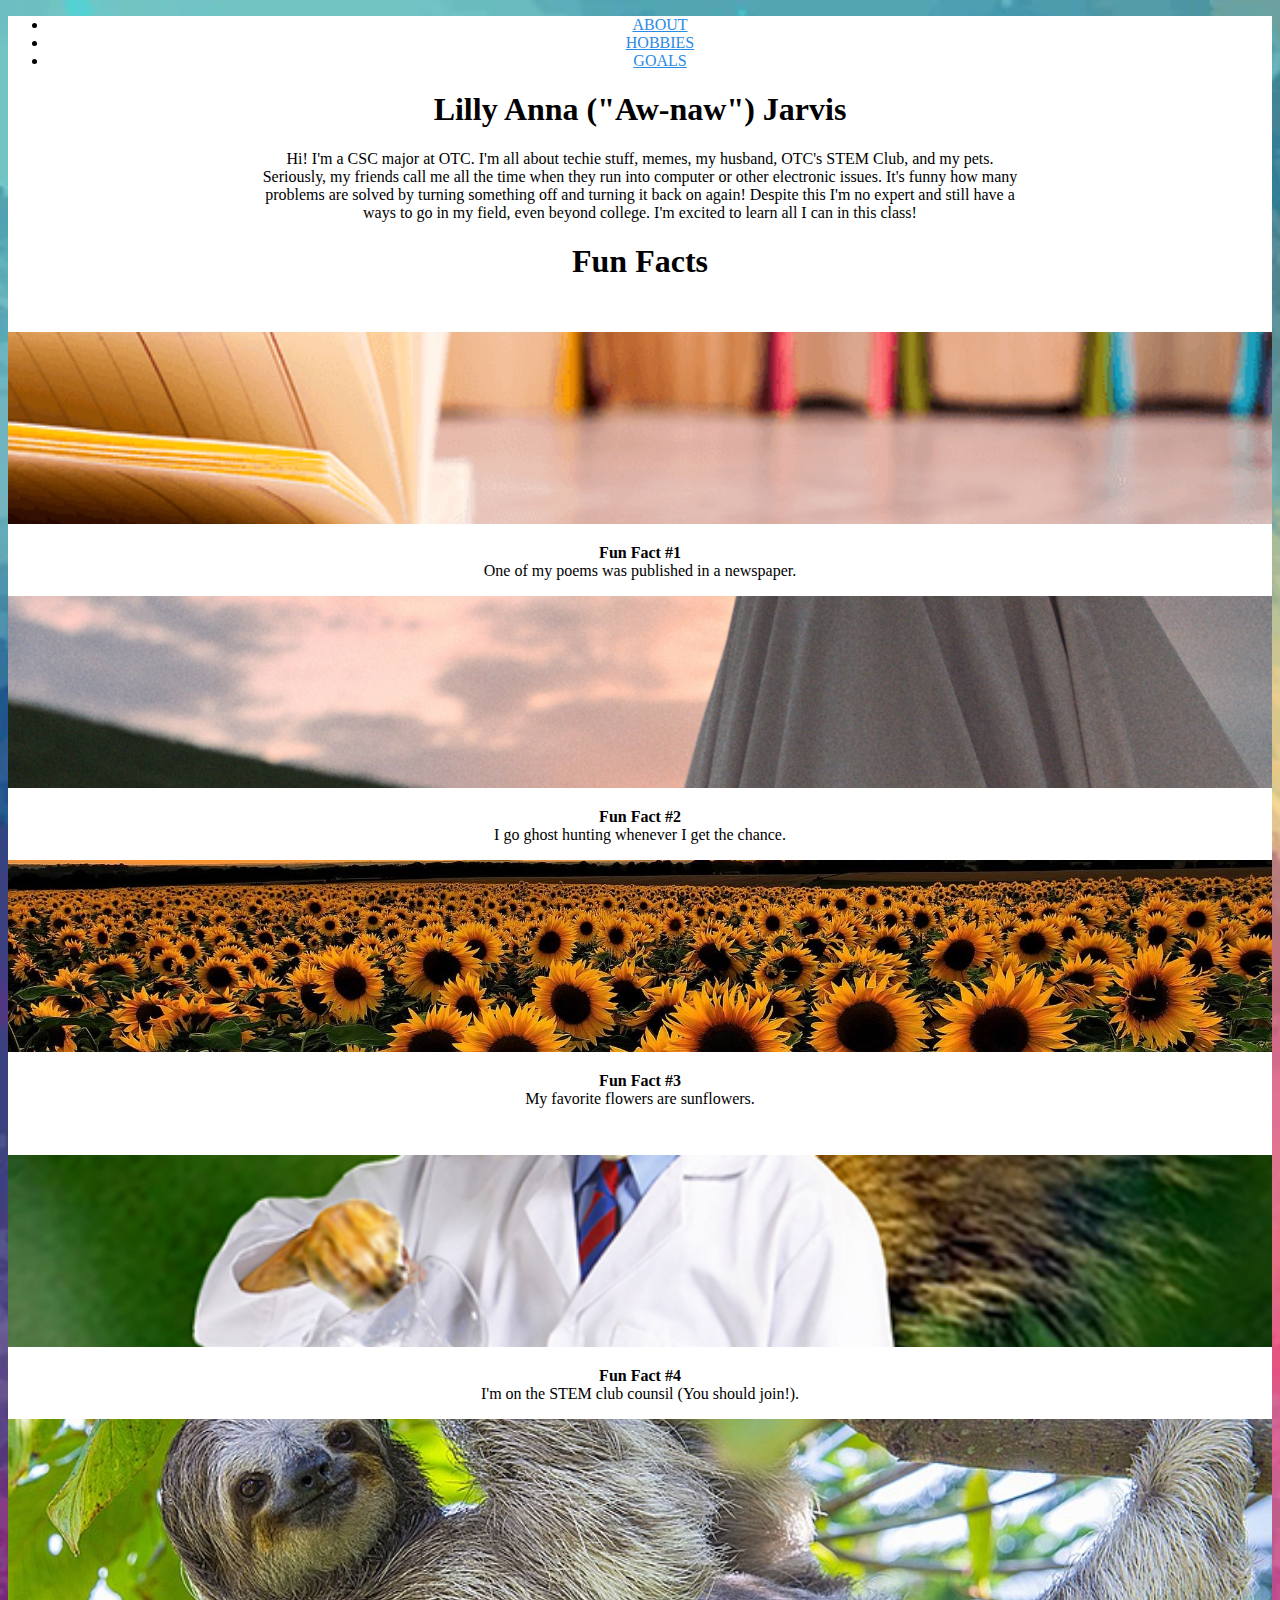
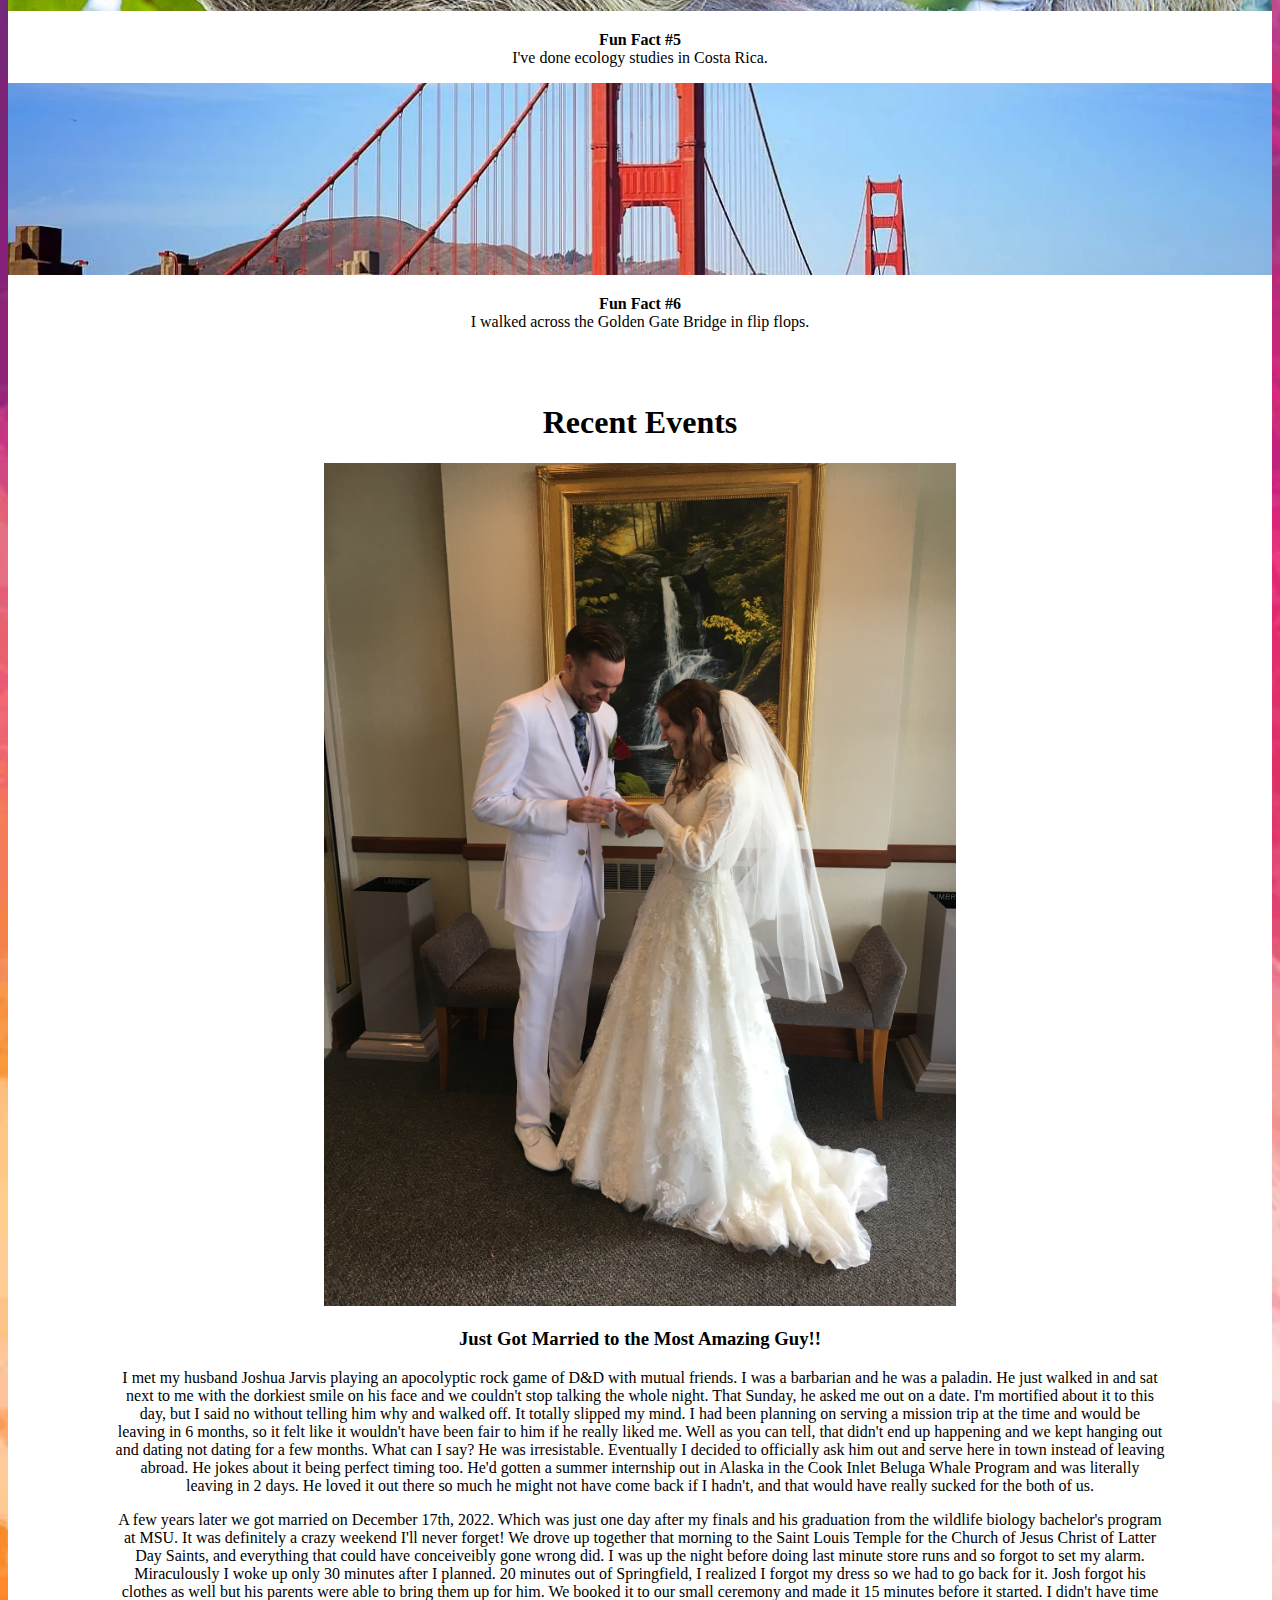
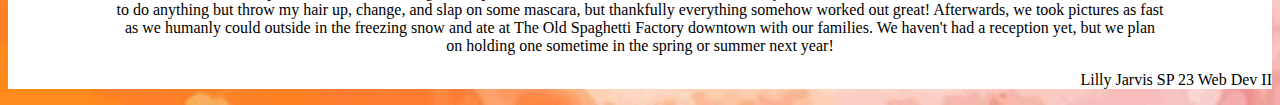
<file: About Me Assignment 1 Web Dev 2 SP 23/About Me Assignment 1 Web Dev 2 SP 23/index.html>
<!DOCTYPE html>
<html lang="en">

<head>
    <meta charset="UTF-8">
    <meta http-equiv="X-UA-Compatible" content="IE=edge">
    <meta name="viewport" content="width=device-width, initial-scale=1.0">
    <title>About Me In Review</title>
    <link href="https://cdn.jsdelivr.net/npm/bootstrap@5.3.0-alpha1/dist/css/bootstrap.min.css" rel="stylesheet" integrity="sha384-GLhlTQ8iRABdZLl6O3oVMWSktQOp6b7In1Zl3/Jr59b6EGGoI1aFkw7cmDA6j6gD" crossorigin="anonymous">
    <link rel="stylesheet" href="styles.css">

    <!--
        Name: Lilly Banuelos
        Date: 01/17/23
        Program Purpose: This is an introductory 
        website about myself for the first class assignment.
    -->
</head>

<body>
    <!-- Home (About) Page -->
    <div class="container">
        <ul class="nav">
            <li class="nav-item">
              <a class="nav-link active" aria-current="page" href="index.html">ABOUT</a>
            </li>
            <li class="nav-item">
              <a class="nav-link" href="hobbies.html">HOBBIES</a>
            </li>
            <li class="nav-item">
              <a class="nav-link" href="goals.html">GOALS</a>
            </li>
          </ul>


        <div class="div1">
            <h1>Lilly Anna ("Aw-naw") Jarvis</h1>
            <p id="id2">Hi! I'm a CSC major at OTC. I'm all about techie stuff, memes, my husband, OTC's STEM Club, and my pets.
                Seriously, my friends call me all the time when they
                run into computer or other electronic issues. It's funny how many problems are solved by turning
                something off and turning it back
                on again! Despite this I'm no expert and still have a ways to go in my field, even beyond college. I'm
                excited to learn all I can in this class!
            </p>
            
            <h1>Fun Facts</h1>
            
            <div class="container text-center">
                <div class="row">
              </div> 

              <br>

              <div class="container text-center">
                <div class="row">
                  <div class="col">
                    <div class="card">
                        <img src="poetry.png" class="card-img-top" alt="...">
                        <div class="card-body">
                          <p class="card-text"><strong>Fun Fact #1 <br></strong>One of my poems was published in a newspaper.</p>
                        </div>
                    </div>
                  </div>
                  <div class="col">
                    <div class="card">
                        <img src="ghost hunting.jpg" class="card-img-top" alt="...">
                        <div class="card-body">
                          <p class="card-text"><strong>Fun Fact #2 <br></strong>I go ghost hunting whenever I get the chance.</p>
                        </div>
                    </div>
                  </div>
                  <div class="col">
                    <div class="card">
                        <img src="sunflowers.jpg" class="card-img-top" alt="...">
                        <div class="card-body">
                          <p class="card-text"><strong>Fun Fact #3 <br></strong>My favorite flowers are sunflowers.</p>
                        </div>
                    </div>
                  </div>
                </div>
              </div>

              <br>

              <div class="container text-center">
                <div class="row">
                  <div class="col">
                    <div class="card">
                        <img src="squirrel scientist.jpg" class="card-img-top" alt="...">
                        <div class="card-body">
                          <p class="card-text"><strong>Fun Fact #4 <br></strong>I'm on the STEM club counsil (You should join!).</p>
                        </div>
                    </div>
                  </div>
                  <div class="col">
                    <div class="card">
                        <img src="sloth.jpg" class="card-img-top" alt="...">
                        <div class="card-body">
                          <p class="card-text"><strong>Fun Fact #5 <br></strong>I've done ecology studies in Costa Rica.</p>
                        </div>
                    </div>
                  </div>
                  <div class="col">
                    <div class="card">
                        <img src="golden gate bridge.webp" class="card-img-top" alt="...">
                        <div class="card-body">
                          <p class="card-text"><strong>Fun Fact #6 <br></strong>I walked across the Golden Gate Bridge in flip flops.</p>
                        </div>
                    </div>
                  </div>
                </div>
              </div>

              <br><br>

              <h1>Recent Events</h1>
              <img src="image0.jpeg" alt="" id="img1">
              <h3>Just Got Married to the Most Amazing Guy!!</h3>

              

              <p class="centerText">
              I met my husband Joshua Jarvis playing an apocolyptic rock game of D&D with mutual friends. I was a barbarian and he was a paladin. He just walked in and sat next to me with the dorkiest smile on his face and we
                couldn't stop talking the whole night. That Sunday, he asked me out on a date. I'm mortified about it to this day, but I said no without telling him why
                and walked off. It totally slipped my mind. I had been planning on serving a mission trip at the time and would be leaving in 6 months, so it felt like
                it wouldn't have been fair to him if he really liked me. Well as you can tell, that didn't end up happening and we kept hanging out and dating not dating for a few months. What can I say?
                He was irresistable. Eventually I decided to officially ask him out and serve here in town instead of leaving abroad. He jokes about it being perfect timing too.
                He'd gotten a summer internship out in Alaska in the Cook Inlet Beluga Whale Program and was literally leaving in 2 days. He loved it out there so much he might
                not have come back if I hadn't, and that would have really sucked for the both of us.
                </p>

                
                
                <p class="centerText">
                A few years later we got married on December 17th, 2022. Which was just one day after my finals and his graduation
                from the wildlife biology bachelor's program at MSU. It was definitely a crazy weekend I'll never forget! We drove up together that morning to the Saint Louis Temple for the Church of Jesus Christ of Latter Day Saints, and everything
                that could have conceiveibly gone wrong did. I was up the night before doing last minute store runs and so forgot to set my alarm.
                Miraculously I woke up only 30 minutes after I planned. 20 minutes out of Springfield, I realized I forgot my dress so we had to go
                back for it. Josh forgot his clothes as well but his parents were able to bring them up for him. We booked it to our small ceremony and made it 15 minutes before it started. I didn't have time to do anything but throw my hair up, change, and slap on some mascara, but 
                thankfully everything somehow worked out great! Afterwards, we took pictures as fast as we humanly could outside in the freezing snow and ate at The Old Spaghetti Factory downtown with our families.
                We haven't had a reception yet, but we plan on holding one sometime in the spring or summer next year!
                </p>
                
                
                






            

        <footer class="myFooter">
            <p>Lilly Jarvis SP 23 Web Dev II</p>
        </footer>
    </div>

    <script src="https://cdn.jsdelivr.net/npm/bootstrap@5.3.0-alpha1/dist/js/bootstrap.bundle.min.js" integrity="sha384-w76AqPfDkMBDXo30jS1Sgez6pr3x5MlQ1ZAGC+nuZB+EYdgRZgiwxhTBTkF7CXvN" crossorigin="anonymous"></script>
</body>

</html>
</file>
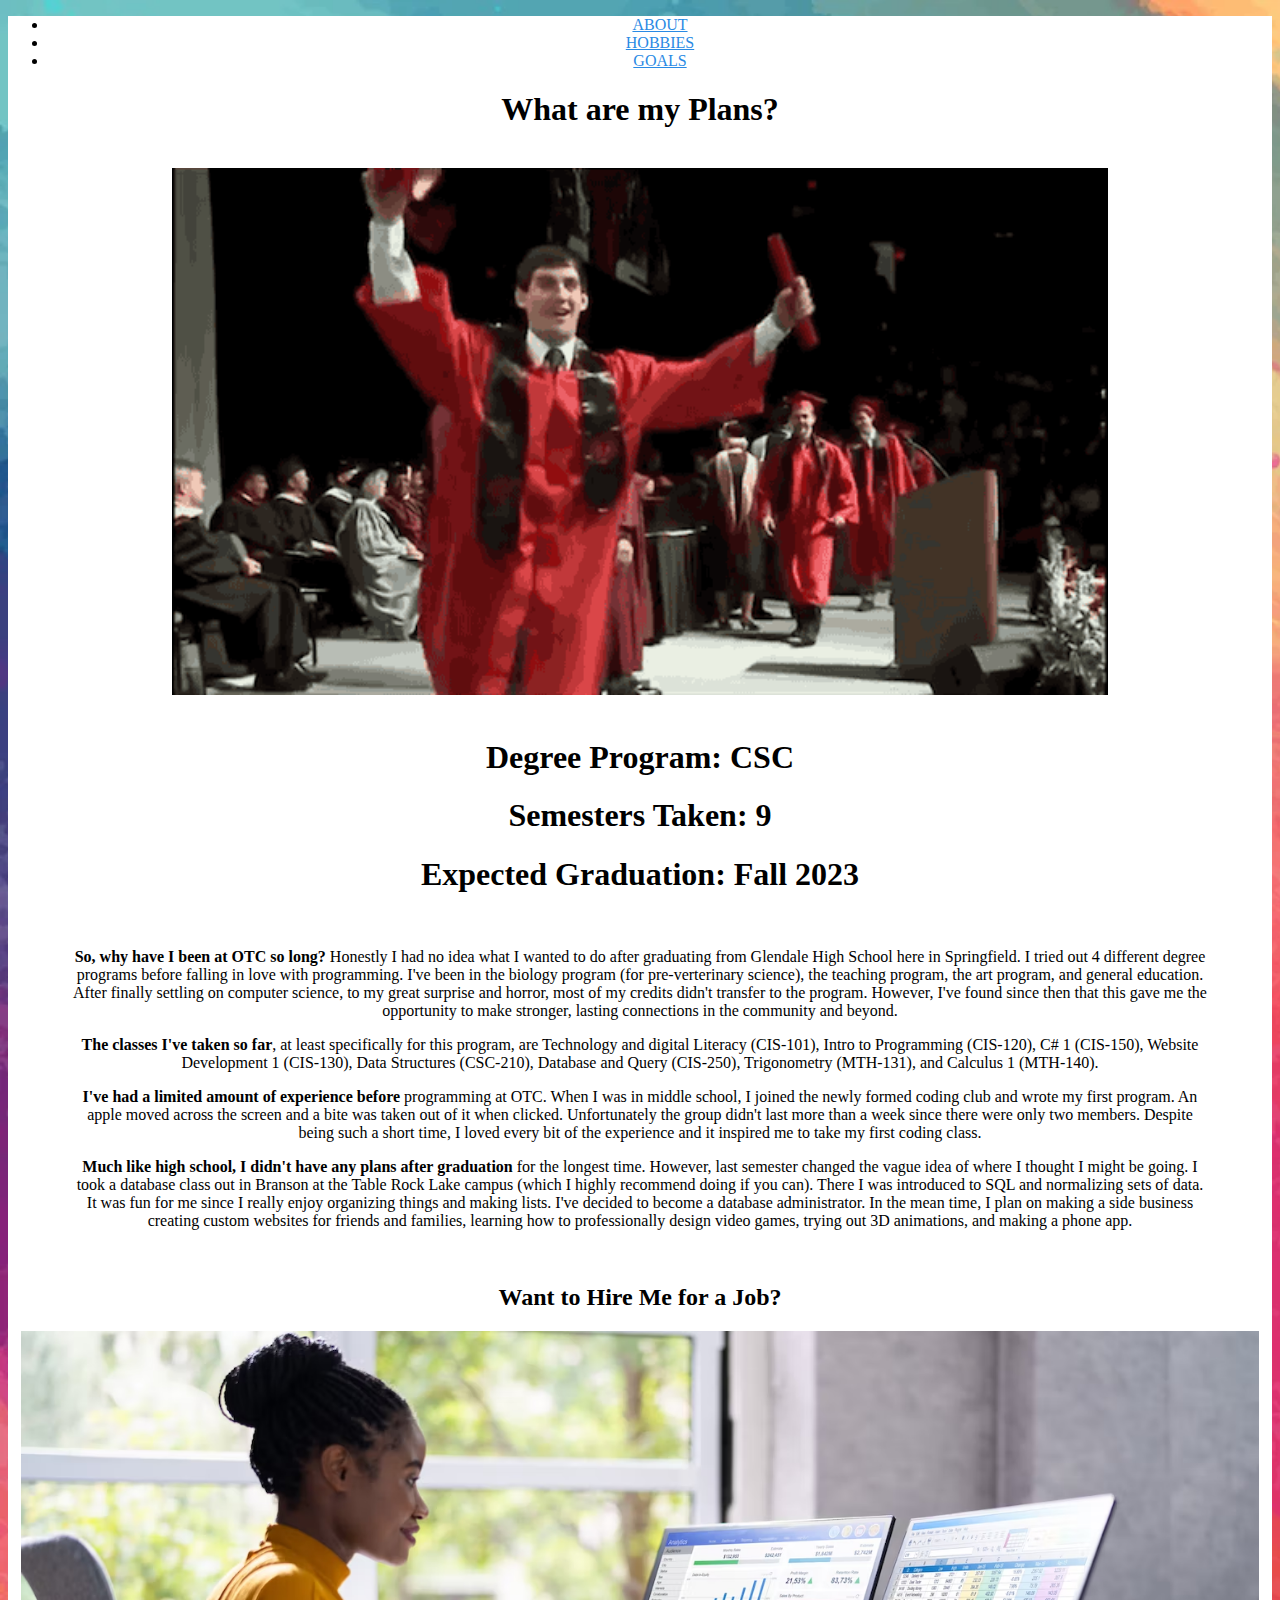
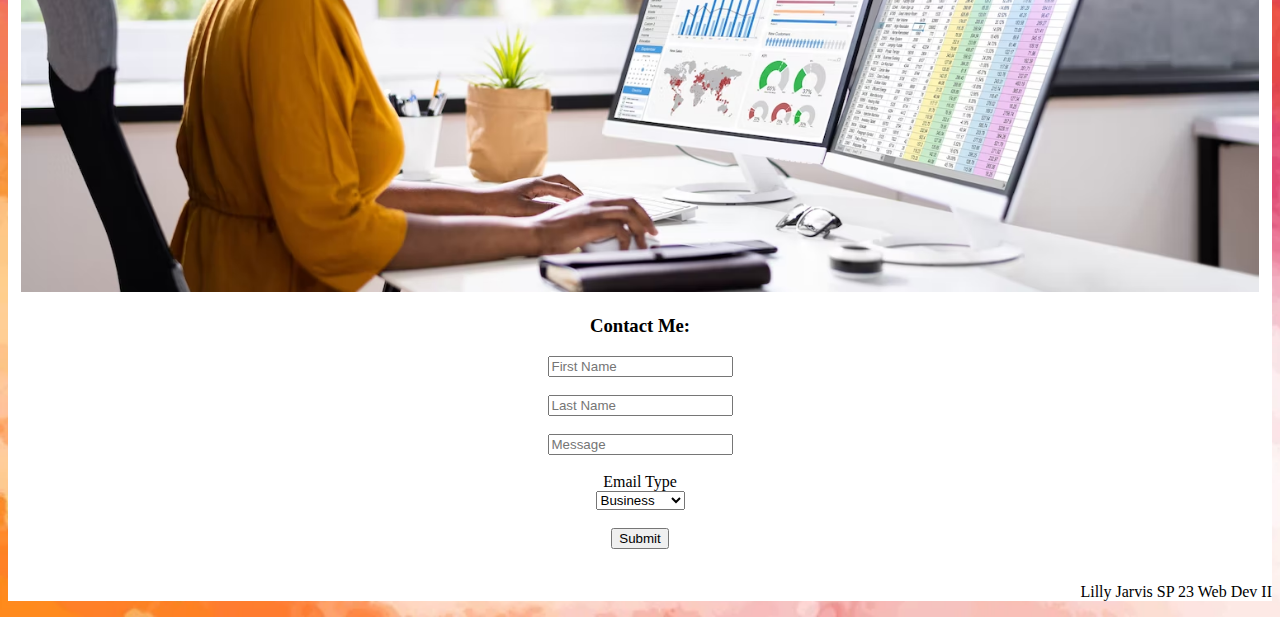
<file: About Me Assignment 1 Web Dev 2 SP 23/About Me Assignment 1 Web Dev 2 SP 23/goals.html>
<!DOCTYPE html>
<html lang="en">
<head>
    <meta charset="UTF-8">
    <meta http-equiv="X-UA-Compatible" content="IE=edge">
    <meta name="viewport" content="width=device-width, initial-scale=1.0">
    <title>Document</title>
    <link href="https://cdn.jsdelivr.net/npm/bootstrap@5.3.0-alpha1/dist/css/bootstrap.min.css" rel="stylesheet" integrity="sha384-GLhlTQ8iRABdZLl6O3oVMWSktQOp6b7In1Zl3/Jr59b6EGGoI1aFkw7cmDA6j6gD" crossorigin="anonymous">
    <link rel="stylesheet" href="styles.css">
    <!--
        Name: Lilly Banuelos
        Date: 01/17/23
        Program Purpose: This is an introductory 
        website about myself for the first class assignment.
    -->
</head>
<body>
    <!-- Goals Page -->
    <div class="container">
        <ul class="nav">
            <li class="nav-item">
              <a class="nav-link active" aria-current="page" href="index.html">ABOUT</a>
            </li>
            <li class="nav-item">
              <a class="nav-link" href="hobbies.html">HOBBIES</a>
            </li>
            <li class="nav-item">
              <a class="nav-link" href="goals.html">GOALS</a>
            </li>
          </ul>

        <div class="div1">
            <h1>What are my Plans?</h1>
            <br>
            <img src="graduation backflip.gif" id="backflipImg" alt="">
            <br><br>
            <h1>Degree Program: CSC
            </h1>
            <h1>
                Semesters Taken: 9
            </h1>
            <h1>
                Expected Graduation: Fall 2023
            </h1>
            <br>
            <p class="centerStuff"> <strong>So, why have I been at OTC so long?</strong> Honestly I had no idea what I wanted to do after graduating
                from Glendale High School here in Springfield. I tried out 4 different degree programs before falling in
                love with programming. I've been in the biology program (for pre-verterinary science), the teaching program,
                the art program, and general education. After finally settling on computer science, to my great surprise and horror, most
                of my credits didn't transfer to the program. However, I've found since then that this gave me the opportunity to make
                stronger, lasting connections in the community and beyond.
                </p>
                <P class="centerStuff">
                    <strong>The classes I've taken so far</strong>, at least specifically for this program, are Technology and digital Literacy (CIS-101), Intro to Programming (CIS-120),
                C# 1 (CIS-150), Website Development 1 (CIS-130), Data Structures (CSC-210), Database and Query (CIS-250), Trigonometry (MTH-131), and Calculus 1 (MTH-140).
                </P>
                <P class="centerStuff">
                    <strong>I've had a limited amount of experience before</strong> programming at OTC. When I was in middle school,
                I joined the newly formed coding club and wrote my first program. An apple moved across the screen
                and a bite was taken out of it when clicked. Unfortunately the group didn't last more than a week since there
                were only two members. Despite being such a short time, I loved every bit of the experience and it inspired
                me to take my first coding class.
                </P>
                <P class="centerStuff">
                    <strong>Much like high school, I didn't have any plans after graduation</strong> for the longest time. However, last semester changed the vague idea of where I thought I might be going.
                I took a database class out in Branson at the Table Rock Lake campus (which I highly recommend doing if you can). There I was introduced
                to SQL and normalizing sets of data. It was fun for me since I really enjoy organizing things and making lists. I've decided to become
                a database administrator. In the mean time, I plan on making a side business creating custom websites for friends and families, learning how to professionally design video games,
                trying out 3D animations, and making a phone app.
            </p>

            <br>
                <h2>Want to Hire Me for a Job?</h2>
                <img id="goalsPic2" src="job interview.png" alt="">
            <h3>Contact Me:</h3>
            <form action="goals2.html">
                <input type="text" id="first" name="first" placeholder="First Name">
                <br>
                <br>
                <input type="text" id="last" name="last" placeholder="Last Name">
                <br>
                <br>
                <input type="text" id="message" name="message" placeholder="Message">
                <br>
                <br>
                <label for="messageType">Email Type</label>
                <br>
                <select name="messageType" id="messageType">
                    <option value="val1">Business</option>
                    <option value="val2">Networking</option>
                    <option value="val3">Personal</option>
                </select>
                <br>
                <br>
                <input type="submit" value="Submit">
              </form> 


        </div>
        <footer class="myFooter">
            <br>
            <p>Lilly Jarvis SP 23 Web Dev II</p>
        </footer>
    </div>

    <script src="https://cdn.jsdelivr.net/npm/bootstrap@5.3.0-alpha1/dist/js/bootstrap.bundle.min.js" integrity="sha384-w76AqPfDkMBDXo30jS1Sgez6pr3x5MlQ1ZAGC+nuZB+EYdgRZgiwxhTBTkF7CXvN" crossorigin="anonymous"></script>
</body>
</html>
</file>
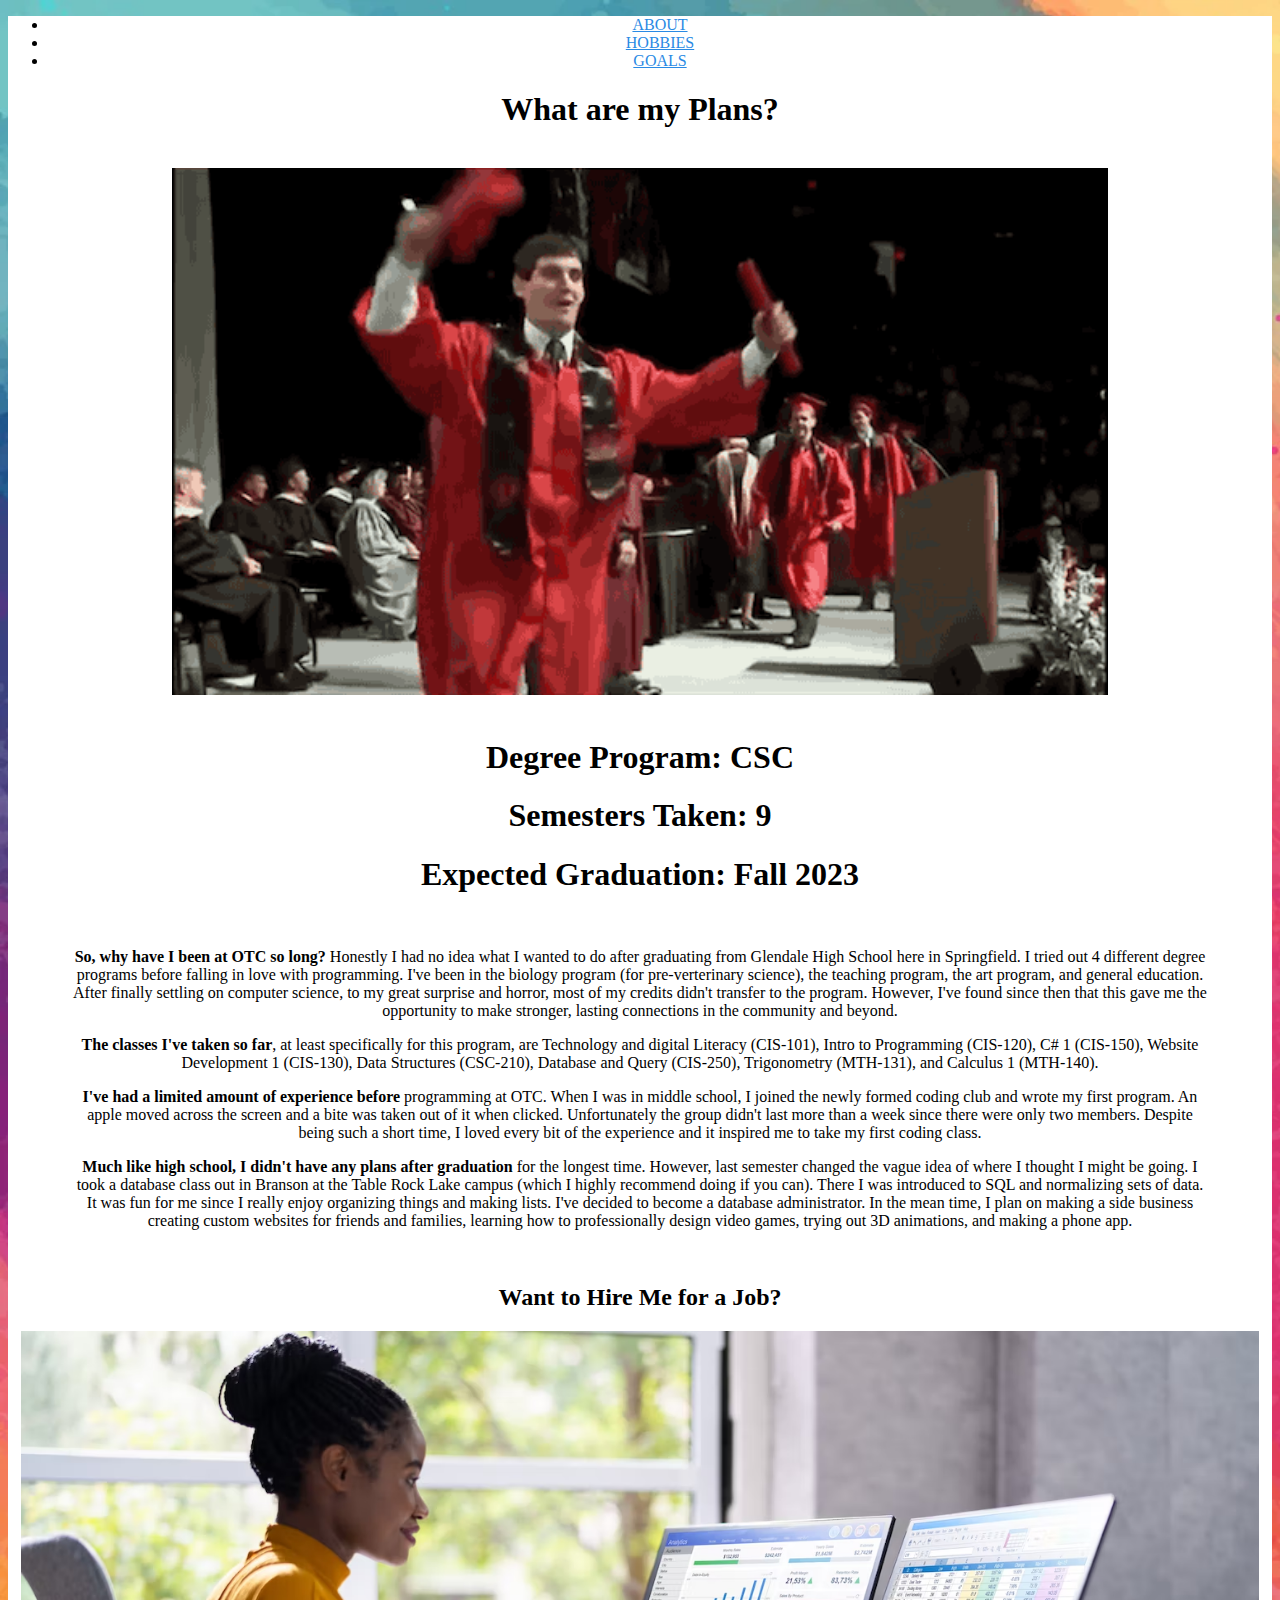
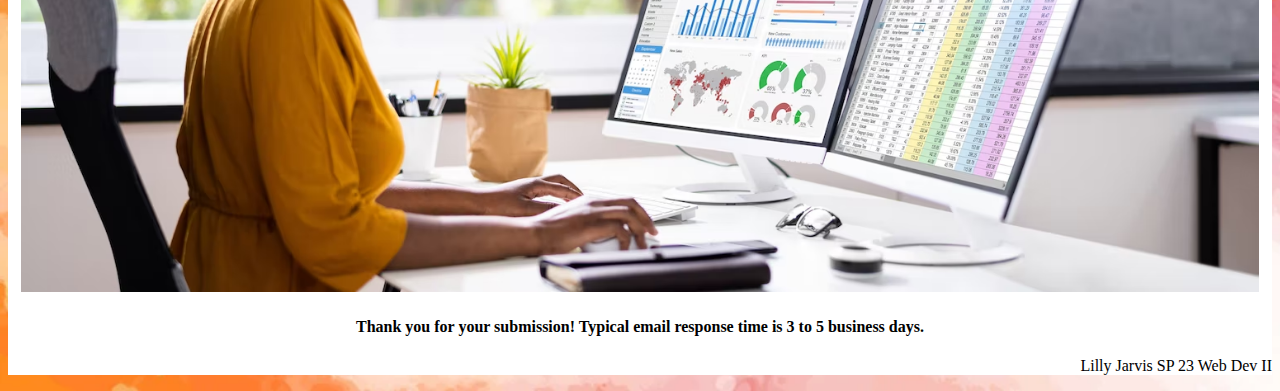
<file: About Me Assignment 1 Web Dev 2 SP 23/About Me Assignment 1 Web Dev 2 SP 23/goals2.html>
<!DOCTYPE html>
<html lang="en">
<head>
    <meta charset="UTF-8">
    <meta http-equiv="X-UA-Compatible" content="IE=edge">
    <meta name="viewport" content="width=device-width, initial-scale=1.0">
    <title>Document</title>
    <link href="https://cdn.jsdelivr.net/npm/bootstrap@5.3.0-alpha1/dist/css/bootstrap.min.css" rel="stylesheet" integrity="sha384-GLhlTQ8iRABdZLl6O3oVMWSktQOp6b7In1Zl3/Jr59b6EGGoI1aFkw7cmDA6j6gD" crossorigin="anonymous">
    <link rel="stylesheet" href="styles.css">
    <!--
        Name: Lilly Banuelos
        Date: 01/17/23
        Program Purpose: This is an introductory 
        website about myself for the first class assignment.
    -->
</head>
<body>
    <!-- Goals Page -->
    <div class="container">
        <ul class="nav">
            <li class="nav-item">
              <a class="nav-link active" aria-current="page" href="index.html">ABOUT</a>
            </li>
            <li class="nav-item">
              <a class="nav-link" href="hobbies.html">HOBBIES</a>
            </li>
            <li class="nav-item">
              <a class="nav-link" href="goals.html">GOALS</a>
            </li>
          </ul>

        <div class="div1">
            <h1>What are my Plans?</h1>
            <br>
            <img src="graduation backflip.gif" id="backflipImg" alt="">
            <br><br>
            <h1>Degree Program: CSC
            </h1>
            <h1>
                Semesters Taken: 9
            </h1>
            <h1>
                Expected Graduation: Fall 2023
            </h1>
            <br>
            <p class="centerStuff"> <strong>So, why have I been at OTC so long?</strong> Honestly I had no idea what I wanted to do after graduating
                from Glendale High School here in Springfield. I tried out 4 different degree programs before falling in
                love with programming. I've been in the biology program (for pre-verterinary science), the teaching program,
                the art program, and general education. After finally settling on computer science, to my great surprise and horror, most
                of my credits didn't transfer to the program. However, I've found since then that this gave me the opportunity to make
                stronger, lasting connections in the community and beyond.
                </p>
                <P class="centerStuff">
                    <strong>The classes I've taken so far</strong>, at least specifically for this program, are Technology and digital Literacy (CIS-101), Intro to Programming (CIS-120),
                C# 1 (CIS-150), Website Development 1 (CIS-130), Data Structures (CSC-210), Database and Query (CIS-250), Trigonometry (MTH-131), and Calculus 1 (MTH-140).
                </P>
                <P class="centerStuff">
                    <strong>I've had a limited amount of experience before</strong> programming at OTC. When I was in middle school,
                I joined the newly formed coding club and wrote my first program. An apple moved across the screen
                and a bite was taken out of it when clicked. Unfortunately the group didn't last more than a week since there
                were only two members. Despite being such a short time, I loved every bit of the experience and it inspired
                me to take my first coding class.
                </P>
                <P class="centerStuff">
                    <strong>Much like high school, I didn't have any plans after graduation</strong> for the longest time. However, last semester changed the vague idea of where I thought I might be going.
                I took a database class out in Branson at the Table Rock Lake campus (which I highly recommend doing if you can). There I was introduced
                to SQL and normalizing sets of data. It was fun for me since I really enjoy organizing things and making lists. I've decided to become
                a database administrator. In the mean time, I plan on making a side business creating custom websites for friends and families, learning how to professionally design video games,
                trying out 3D animations, and making a phone app.
            </p>

            <br>
                <h2>Want to Hire Me for a Job?</h2>
                <img id="goalsPic2" src="job interview.png" alt="">
           <h4 id="thankYou">Thank you for your submission! Typical email response time is 3 to 5 business days.


        </div>
        <footer class="myFooter">
            <p>Lilly Jarvis SP 23 Web Dev II</p>
        </footer>
    </div>

    <script src="https://cdn.jsdelivr.net/npm/bootstrap@5.3.0-alpha1/dist/js/bootstrap.bundle.min.js" integrity="sha384-w76AqPfDkMBDXo30jS1Sgez6pr3x5MlQ1ZAGC+nuZB+EYdgRZgiwxhTBTkF7CXvN" crossorigin="anonymous"></script>
</body>
</html>
</file>
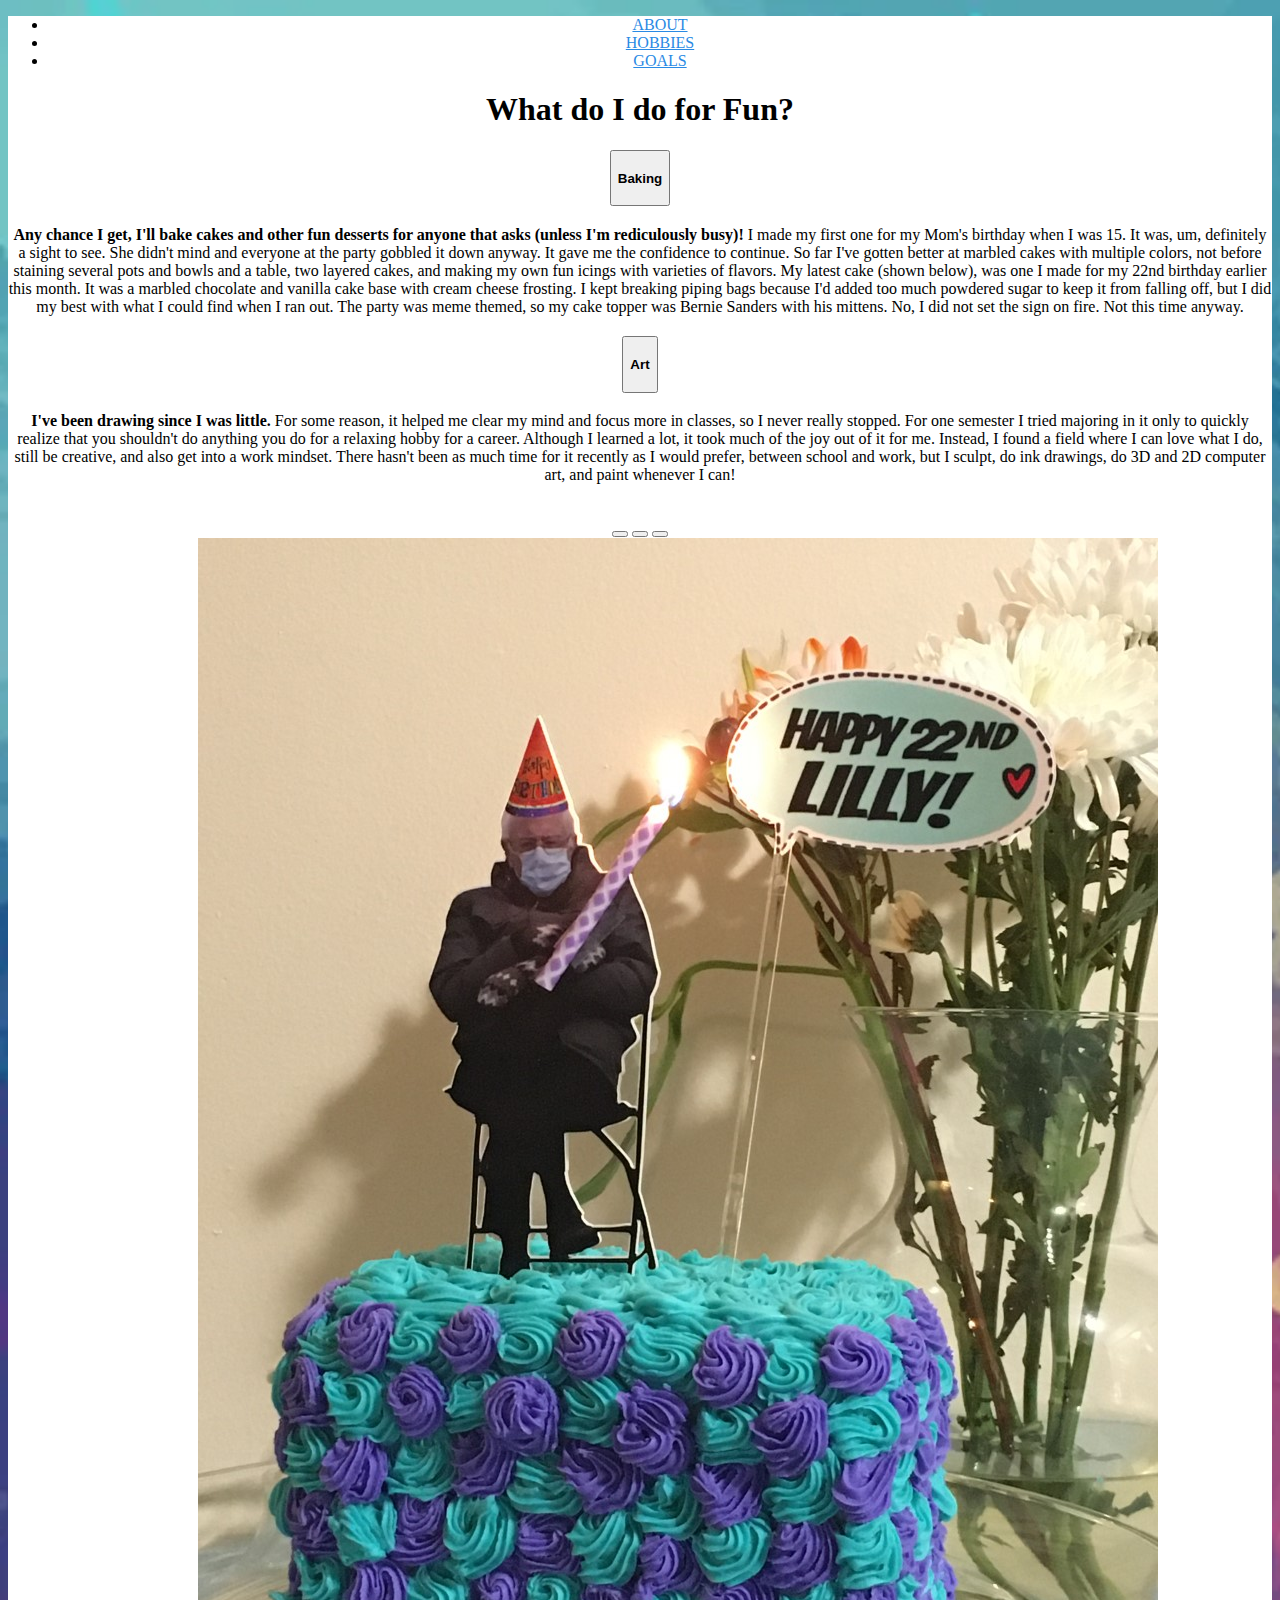
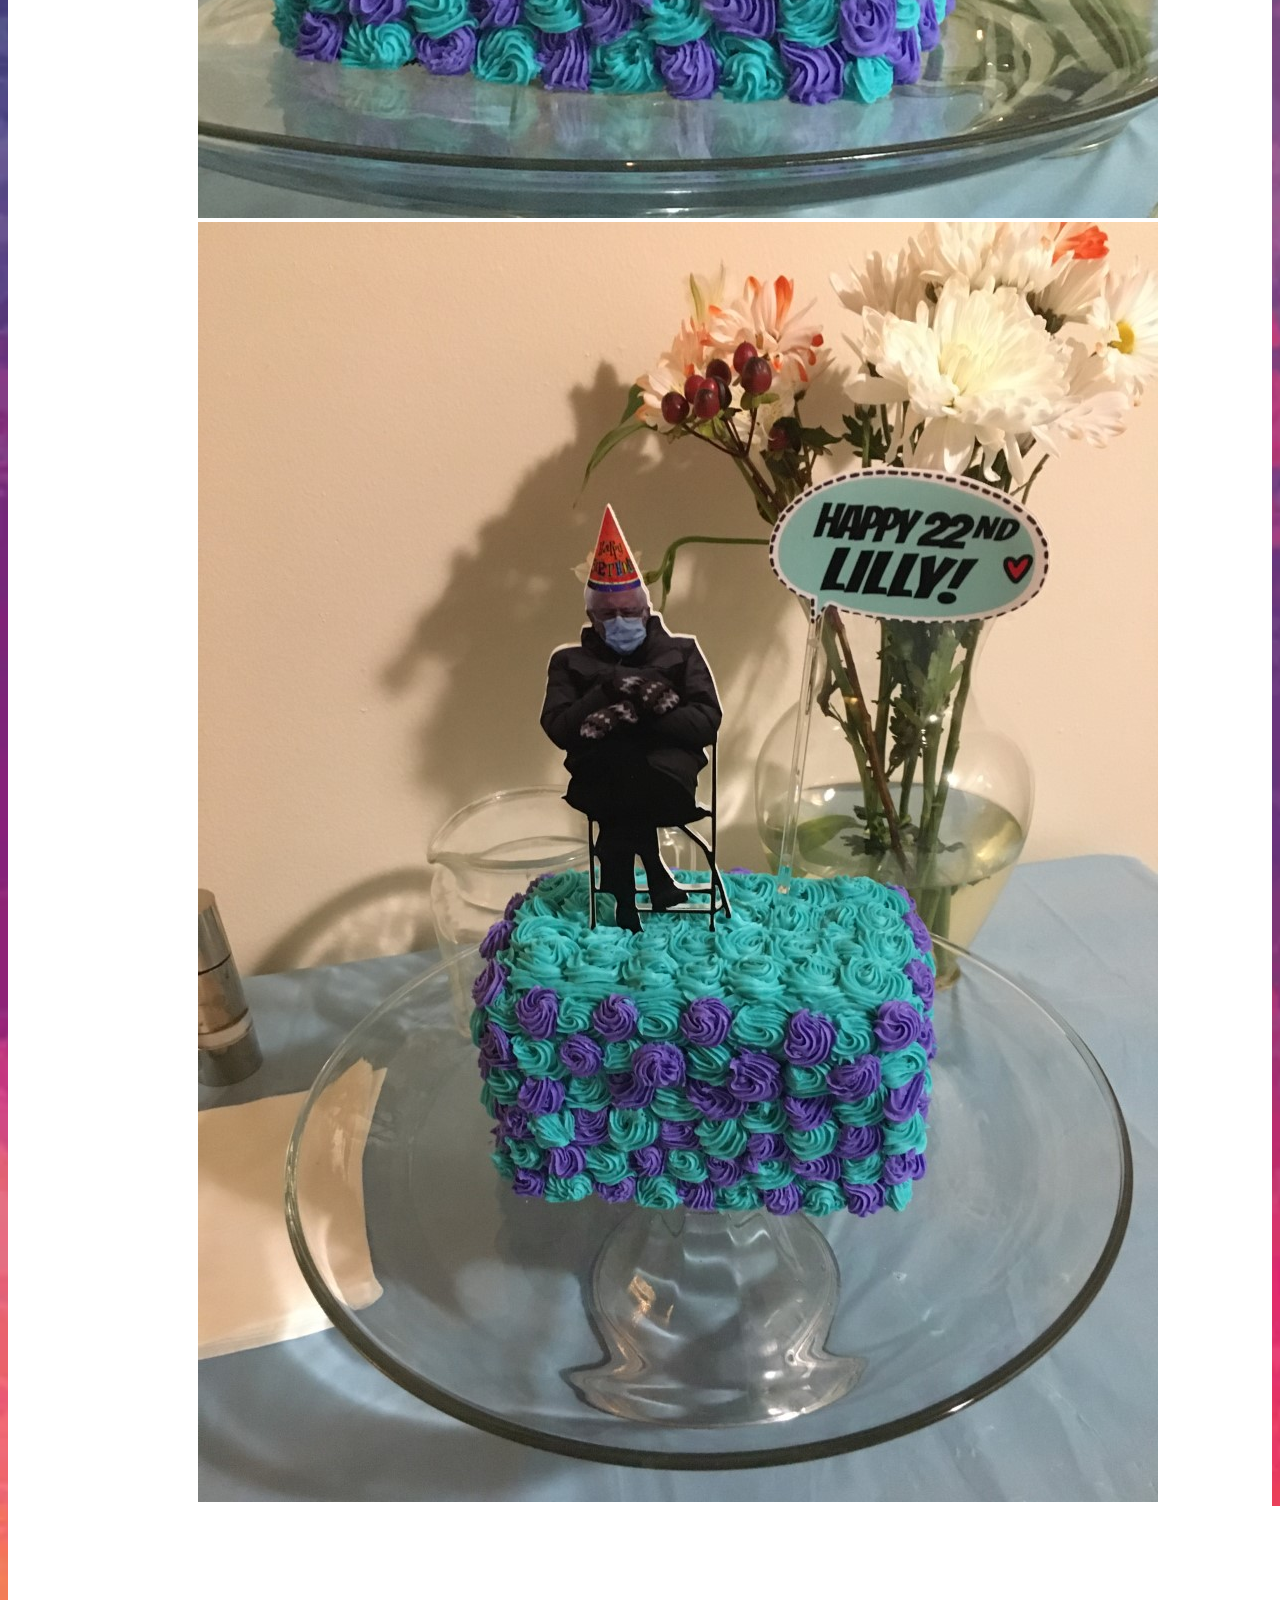
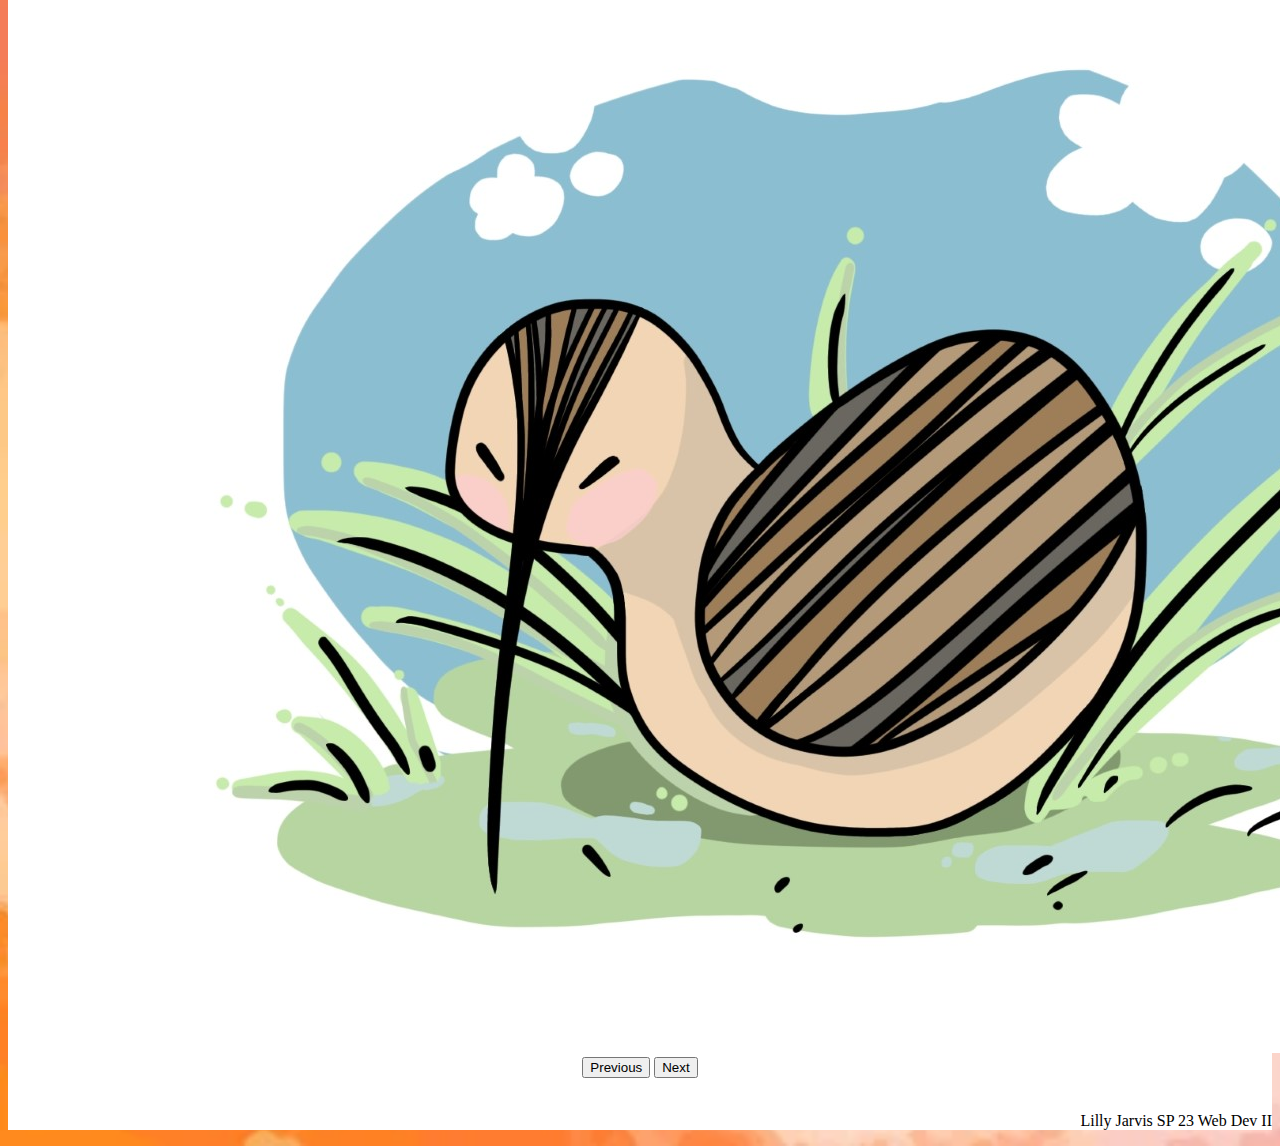
<file: About Me Assignment 1 Web Dev 2 SP 23/About Me Assignment 1 Web Dev 2 SP 23/hobbies.html>
<!DOCTYPE html>
<html lang="en">
<head>
    <meta charset="UTF-8">
    <meta http-equiv="X-UA-Compatible" content="IE=edge">
    <meta name="viewport" content="width=device-width, initial-scale=1.0">
    <title>Document</title>
    <link href="https://cdn.jsdelivr.net/npm/bootstrap@5.3.0-alpha1/dist/css/bootstrap.min.css" rel="stylesheet" integrity="sha384-GLhlTQ8iRABdZLl6O3oVMWSktQOp6b7In1Zl3/Jr59b6EGGoI1aFkw7cmDA6j6gD" crossorigin="anonymous">
    <link rel="stylesheet" href="styles.css">
    <!--
        Name: Lilly Banuelos
        Date: 01/17/23
        Program Purpose: This is an introductory 
        website about myself for the first class assignment.
    -->
</head>
<body>
    <!-- Hobbies Page -->
    <div class="container">
        <ul class="nav">
            <li class="nav-item">
              <a class="nav-link active" aria-current="page" href="index.html">ABOUT</a>
            </li>
            <li class="nav-item">
              <a class="nav-link" href="hobbies.html">HOBBIES</a>
            </li>
            <li class="nav-item">
              <a class="nav-link" href="goals.html">GOALS</a>
            </li>
          </ul>

        <div class="div1">
            <h1>What do I do for Fun?</h1>

            <div class="accordion" id="accordionExample">
                <div class="accordion-item">
                  <h2 class="accordion-header" id="headingOne">
                    <button class="accordion-button" type="button" data-bs-toggle="collapse" data-bs-target="#collapseOne" aria-expanded="true" aria-controls="collapseOne">
                      <h4>Baking</h4>
                    </button>
                  </h2>
                  <div id="collapseOne" class="accordion-collapse collapse show" aria-labelledby="headingOne" data-bs-parent="#accordionExample">
                    <div class="accordion-body">
                        <strong> Any chance I get, I'll bake cakes and other fun desserts for anyone that asks (unless I'm rediculously busy)!</strong>  I made my first
                        one for my Mom's birthday when I was 15. It was, um, definitely a sight to see. She didn't mind and everyone at the party gobbled it
                        down anyway. It gave me the confidence to continue. So far I've gotten better at marbled cakes with multiple colors, not before staining several pots and
                        bowls and a table, two layered cakes, and making my own fun icings with varieties of flavors. My latest cake (shown below), was one
                        I made for my 22nd birthday earlier this month. It was a marbled chocolate and vanilla cake base with cream cheese frosting. I kept breaking piping bags
                        because I'd added too much powdered sugar to keep it from falling off, but I did my best with what I could find when I ran out. The party was meme themed,
                        so my cake topper was Bernie Sanders with his mittens. No, I did not set the sign on fire. Not this time anyway.
                    </div>
                  </div>
                </div>
                <div class="accordion-item">
                  <h2 class="accordion-header" id="headingTwo">
                    <button class="accordion-button collapsed" type="button" data-bs-toggle="collapse" data-bs-target="#collapseTwo" aria-expanded="false" aria-controls="collapseTwo">
                        <h4>Art</h4>
                    </button>
                  </h2>
                  <div id="collapseTwo" class="accordion-collapse collapse" aria-labelledby="headingTwo" data-bs-parent="#accordionExample">
                    <div class="accordion-body">
                      <strong>I've been drawing since I was little.</strong>  For some reason, it helped me clear my mind and focus more in classes, so I never really
                      stopped. For one semester I tried majoring in it only to quickly realize that you shouldn't do anything you do for a relaxing hobby
                      for a career. Although I learned a lot, it took much of the joy out of it for me. Instead, I found a field where I can love what I do, still be
                      creative, and also get into a work mindset. There hasn't been as much time for it recently as I would prefer, between school and work,
                      but I sculpt, do ink drawings, do 3D and 2D computer art, and paint whenever I can!
                    </div>
                  </div>
                </div>
                
              </div>

        <br>
        <br>
        
        <div id="carouselExampleIndicators" class="carousel slide">
            <div class="carousel-indicators">
              <button type="button" data-bs-target="#carouselExampleIndicators" data-bs-slide-to="0" class="active" aria-current="true" aria-label="Slide 1"></button>
              <button type="button" data-bs-target="#carouselExampleIndicators" data-bs-slide-to="1" aria-label="Slide 2"></button>
              <button type="button" data-bs-target="#carouselExampleIndicators" data-bs-slide-to="2" aria-label="Slide 3"></button>
            </div>
            <div class="carousel-inner">
              <div class="carousel-item active">
                <img src="bernie 1.jpg" class="d-block w-100" alt="...">
              </div>
              <div class="carousel-item">
                <img src="bernie2.jpg" class="d-block w-100" alt="...">
              </div>
              <div class="carousel-item">
                <img src="art2.jpg" class="d-block w-100" alt="...">
              </div>
            </div>
            <button class="carousel-control-prev" type="button" data-bs-target="#carouselExampleIndicators" data-bs-slide="prev">
              <span class="carousel-control-prev-icon" aria-hidden="true"></span>
              <span class="visually-hidden">Previous</span>
            </button>
            <button class="carousel-control-next" type="button" data-bs-target="#carouselExampleIndicators" data-bs-slide="next">
              <span class="carousel-control-next-icon" aria-hidden="true"></span>
              <span class="visually-hidden">Next</span>
            </button>
          </div>

        <footer class="myFooter">
          <br>
            <p>Lilly Jarvis SP 23 Web Dev II</p>
        </footer>
    </div>

    <script src="https://cdn.jsdelivr.net/npm/bootstrap@5.3.0-alpha1/dist/js/bootstrap.bundle.min.js" integrity="sha384-w76AqPfDkMBDXo30jS1Sgez6pr3x5MlQ1ZAGC+nuZB+EYdgRZgiwxhTBTkF7CXvN" crossorigin="anonymous"></script>
</body>
</html>
</file>
<file: About Me Assignment 1 Web Dev 2 SP 23/About Me Assignment 1 Web Dev 2 SP 23/styles.css>
/*
    Name: Lilly Banuelos
    Date: 01/17/23
    Program Purpose: This is an introductory 
    website about myself for the first class assignment.
*/

body {
    background-image: url(background\ op\ 1.webp);
    background-size: cover;
}

.container {
    background-color: white;
    text-align: center;
    margin-top: 1%;
}

.myFooter {
    text-align: right;
}

#img1 {
    width: 50%;
    
}

.carousel {
    width: 70%;
    margin-left: 15%;
}

#backflipImg {
    width: 74%;
}

.centerStuff {
    width: 90%;
    margin-left: 5%;
}

#id2 {
    width: 61%;
    margin-left: 19.5%;
}

.centerText {
    width: 83%;
    margin-left: 8.5%;
}

.nav-item {
    color: black;
}

.card-img-top {
    width: 100%;
    height: 15vw;
    object-fit: cover;
}

li.nav-item a {
    color: rgb(42, 138, 228);
}

li.nav-item a:visited {
    color: rgb(9, 187, 65);
}

li.nav-item a:hover {
    color: rgb(78, 185, 235);
}

li.nav-item a:active {
    text-decoration-style: none;
}

#goalsPic2 {
    width: 98%;
}

#thankYou {
    width: 98%;
    margin-left: 1%;
}
</file>
